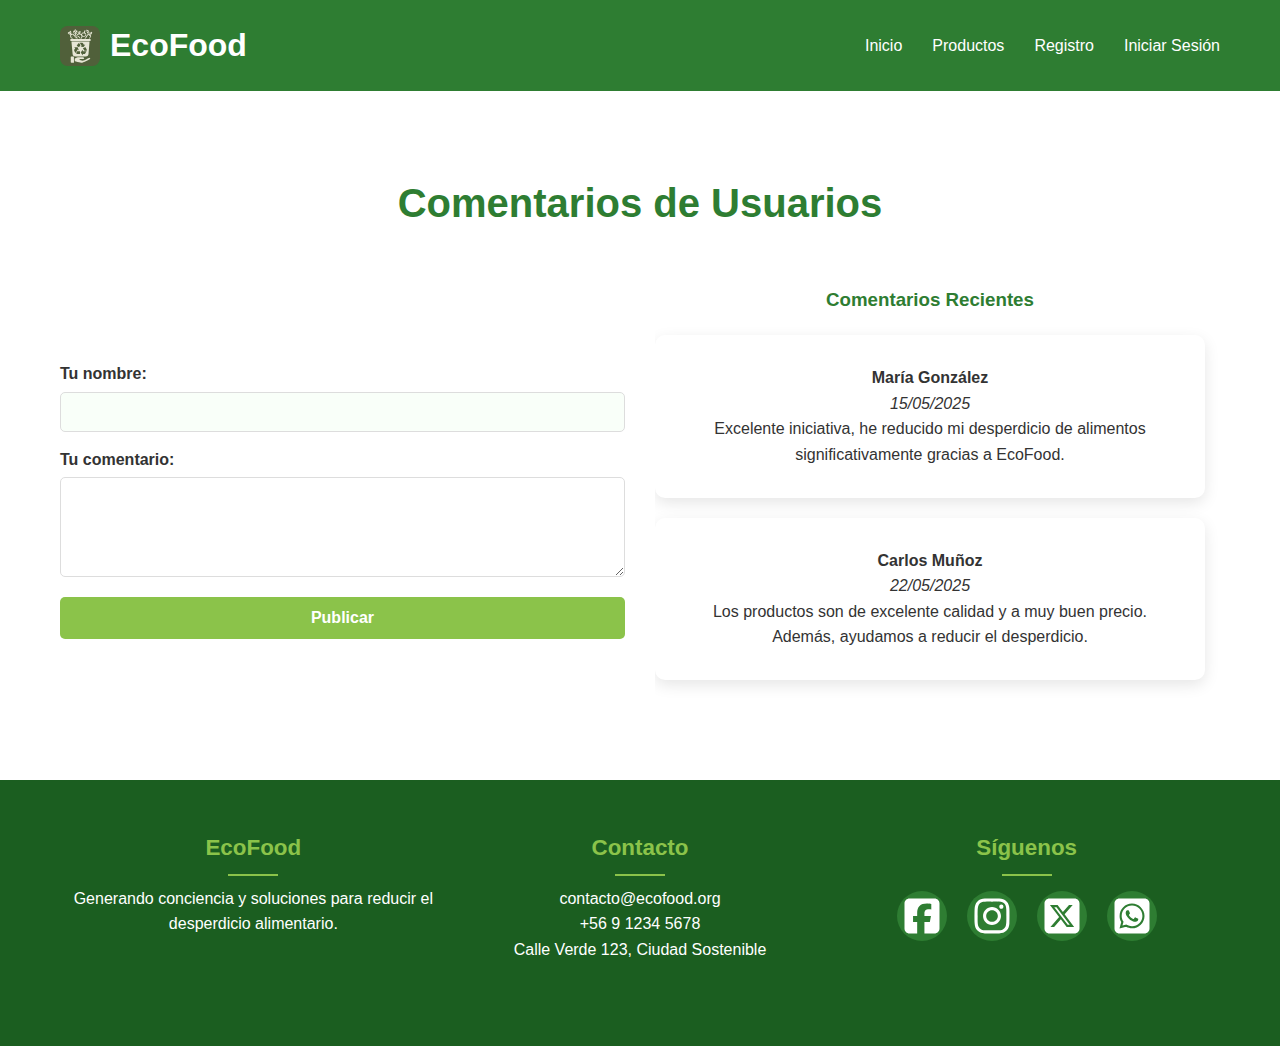
<file: comentarios.html>
<!DOCTYPE html>
<html lang="es">
<head>
    <meta charset="UTF-8">
    <meta name="viewport" content="width=device-width, initial-scale=1.0">
    <title>Comentarios - EcoFood</title>
    <link rel="stylesheet" href="css/styles.css">
    <link rel="icon" type="image/svg+xml" href="img/Recurso 11.svg">
</head>
<body>
    <header>
        <div class="container">
            <nav>
                <div class="logo">
                    <img src="img/Recurso 5.svg" alt="Logo EcoFood" class="logo-img">
                    EcoFood
                </div>
                <ul>
                    <li><a href="index.html">Inicio</a></li>
                    <li><a href="home.html">Productos</a></li>
                    <li><a href="registro.html">Registro</a></li>
                    <li><a href="login.html">Iniciar Sesión</a></li>
                </ul>
            </nav>
        </div>
    </header>

    <section class="about">
        <div class="container">
            <h2>Comentarios de Usuarios</h2>
            <div class="about-content">
                <div class="about-text">
                    <form id="formComentario">
                        <label for="nombreUsuario">Tu nombre:</label>
                        <input type="text" id="nombreUsuario" required>
                        <label for="comentarioTexto">Tu comentario:</label>
                        <textarea id="comentarioTexto" required></textarea>
                        <button type="submit" class="btn">Publicar</button>
                    </form>
                </div>
                <div class="about-image">
                    <div id="listaComentarios">
                        <!-- Comentarios se cargarán dinámicamente con JavaScript -->
                    </div>
                </div>
            </div>
        </div>
    </section>

    <footer>
        <div class="container">
            <div class="footer-content">
                <div class="footer-section">
                    <h3>EcoFood</h3>
                    <p>Generando conciencia y soluciones para reducir el desperdicio alimentario.</p>
                </div>
                <div class="footer-section">
                    <h3>Contacto</h3>
                    <p>contacto@ecofood.org</p>
                    <p>+56 9 1234 5678</p>
                    <p>Calle Verde 123, Ciudad Sostenible</p>
                </div>
                <div class="footer-section">
                    <h3>Síguenos</h3>
                    <div class="social-icons-container">
                        <div class="social-icons">
                            <a href="https://www.facebook.com" target="_blank" aria-label="Facebook">
                                <img src="img/square-facebook-brands-solid.svg" alt="Facebook" class="social-icon">
                            </a>
                            <a href="https://www.instagram.com" target="_blank" aria-label="Instagram">
                                <img src="img/instagram-brands-solid.svg" alt="Instagram" class="social-icon">
                            </a>
                            <a href="https://twitter.com" target="_blank" aria-label="Twitter">
                                <img src="img/square-x-twitter-brands.svg" alt="Twitter" class="social-icon">
                            </a>
                            <a href="https://wa.me/56912345678" target="_blank" aria-label="WhatsApp">
                                <img src="img/square-whatsapp-brands.svg" alt="WhatsApp" class="social-icon">
                            </a>
                        </div>
                    </div>
                </div>
            </div>
        </div>
    </footer>

    <script src="js/funciones.js"></script>
</body>
</html>
</file>
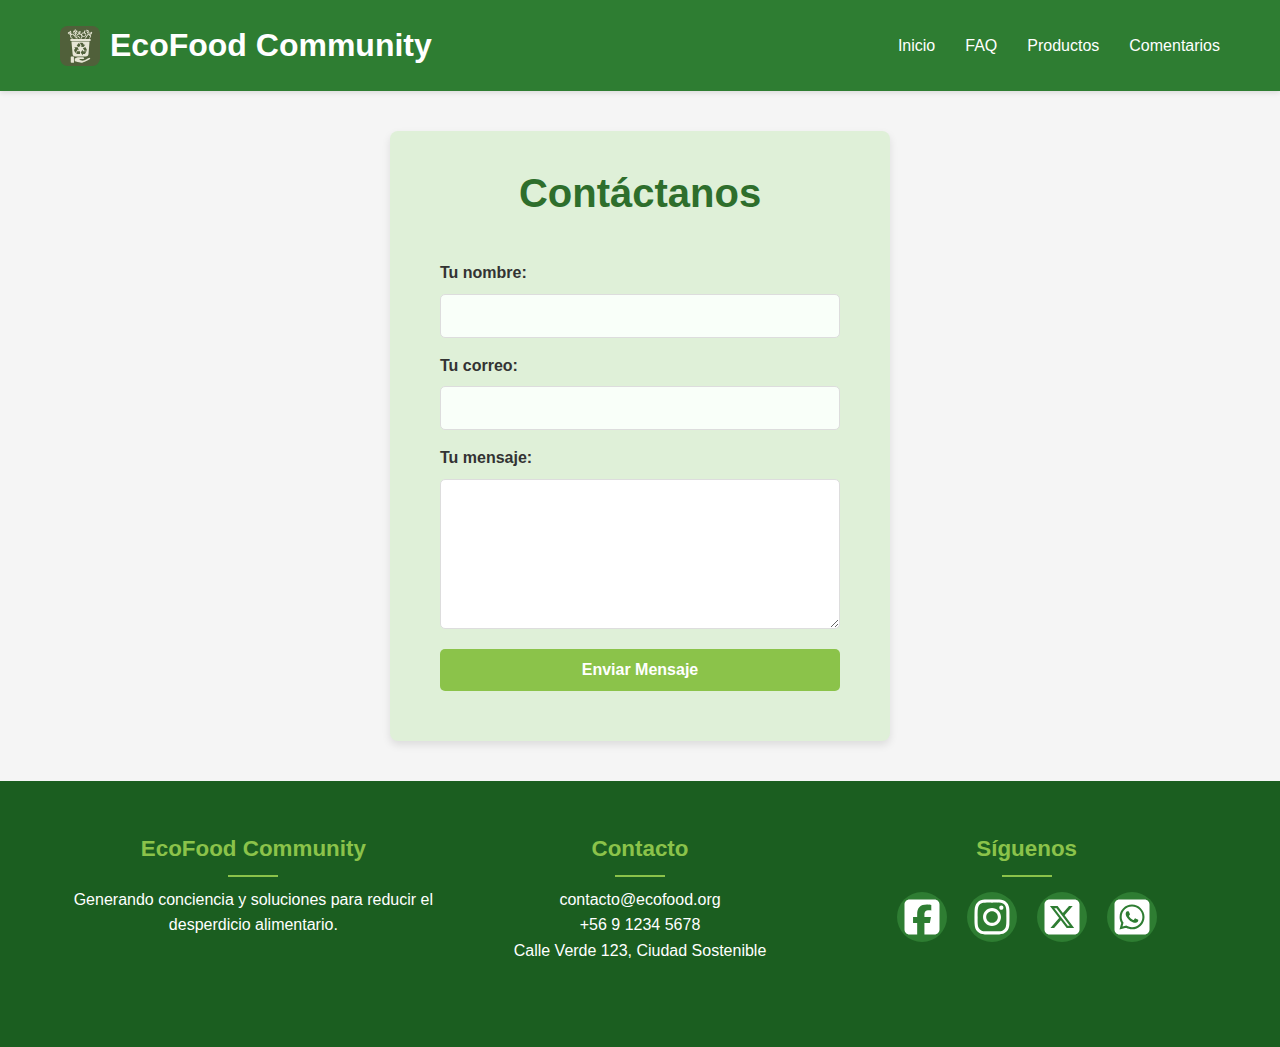
<file: contacto.html>
<!DOCTYPE html>
<html lang="es">
<head>
    <meta charset="UTF-8">
    <meta name="viewport" content="width=device-width, initial-scale=1.0">
    <title>Contacto - EcoFood Community</title>
    <link rel="stylesheet" href="css/styles.css">
    <link rel="icon" type="image/svg+xml" href="img/Recurso 11.svg">
</head>
<body>
    <header>
        <div class="container">
            <nav>
                <div class="logo">
                    <img src="img/Recurso 5.svg" alt="Logo EcoFood" class="logo-img">
                    EcoFood Community
                </div>
                <ul>
                    <li><a href="index.html">Inicio</a></li>
                    <li><a href="faq.html">FAQ</a></li>
                    <li><a href="home.html">Productos</a></li>
                    <li><a href="comentarios.html">Comentarios</a></li>
                </ul>
            </nav>
        </div>
    </header>

    <section class="form-section">
        <div class="container">
            <h2>Contáctanos</h2>
            <form id="formContacto">
                <label for="nombreContacto">Tu nombre:</label>
                <input type="text" id="nombreContacto" required>
                
                <label for="emailContacto">Tu correo:</label>
                <input type="email" id="emailContacto" required>
                
                <label for="mensajeContacto">Tu mensaje:</label>
                <textarea id="mensajeContacto" required></textarea>
                
                <button type="submit" class="btn">Enviar Mensaje</button>
            </form>
            <div id="mensajeConfirmacion"></div>
        </div>
    </section>

    <footer>
        <div class="container">
            <div class="footer-content">
                <div class="footer-section">
                    <h3>EcoFood Community</h3>
                    <p>Generando conciencia y soluciones para reducir el desperdicio alimentario.</p>
                </div>
                <div class="footer-section">
                    <h3>Contacto</h3>
                    <p>contacto@ecofood.org</p>
                    <p>+56 9 1234 5678</p>
                    <p>Calle Verde 123, Ciudad Sostenible</p>
                </div>
                <div class="footer-section">
                    <h3>Síguenos</h3>
                    <div class="social-icons-container">
                        <div class="social-icons">
                            <a href="https://www.facebook.com" target="_blank" aria-label="Facebook">
                                <img src="img/square-facebook-brands-solid.svg" alt="Facebook" class="social-icon">
                            </a>
                            <a href="https://www.instagram.com" target="_blank" aria-label="Instagram">
                                <img src="img/instagram-brands-solid.svg" alt="Instagram" class="social-icon">
                            </a>
                            <a href="https://twitter.com" target="_blank" aria-label="Twitter">
                                <img src="img/square-x-twitter-brands.svg" alt="Twitter" class="social-icon">
                            </a>
                            <a href="https://wa.me/56912345678" target="_blank" aria-label="WhatsApp">
                                <img src="img/square-whatsapp-brands.svg" alt="WhatsApp" class="social-icon">
                            </a>
                        </div>
                    </div>
                </div>
            </div>
        </div>
    </footer>

    <script src="js/funciones.js"></script>
</body>
</html>
</file>
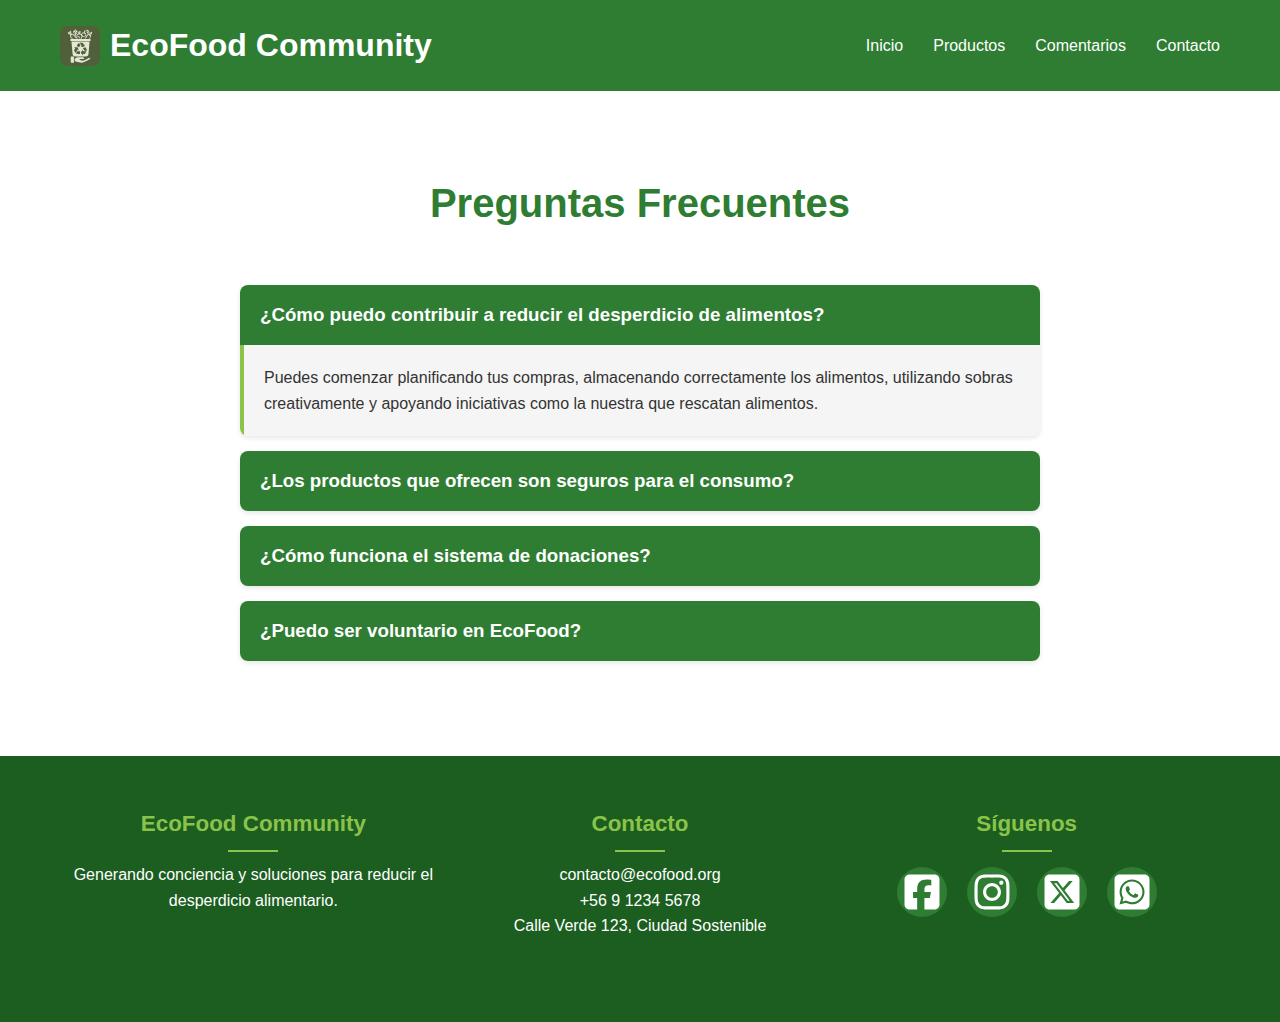
<file: faq.html>
<!DOCTYPE html>
<html lang="es">
<head>
    <meta charset="UTF-8">
    <meta name="viewport" content="width=device-width, initial-scale=1.0">
    <title>Preguntas Frecuentes - EcoFood Community</title>
    <link rel="stylesheet" href="css/styles.css">
    <link rel="icon" type="image/svg+xml" href="img/Recurso 11.svg">
</head>
<body>
    <header>
        <div class="container">
            <nav>
                <div class="logo">
                    <img src="img/Recurso 5.svg" alt="Logo EcoFood" class="logo-img">
                    EcoFood Community
                </div>
                <ul>
                    <li><a href="index.html">Inicio</a></li>
                    <li><a href="home.html">Productos</a></li>
                    <li><a href="comentarios.html">Comentarios</a></li>
                    <li><a href="contacto.html">Contacto</a></li>
                </ul>
            </nav>
        </div>
    </header>

    <section class="about">
        <div class="container">
            <h2>Preguntas Frecuentes</h2>
            <div id="listaFaqs" class="faq-container">
                <!-- Las FAQs se cargarán dinámicamente con JavaScript -->
            </div>
        </div>
    </section>

    <footer>
        <div class="container">
            <div class="footer-content">
                <div class="footer-section">
                    <h3>EcoFood Community</h3>
                    <p>Generando conciencia y soluciones para reducir el desperdicio alimentario.</p>
                </div>
                <div class="footer-section">
                    <h3>Contacto</h3>
                    <p>contacto@ecofood.org</p>
                    <p>+56 9 1234 5678</p>
                    <p>Calle Verde 123, Ciudad Sostenible</p>
                </div>
                <div class="footer-section">
                    <h3>Síguenos</h3>
                    <div class="social-icons-container">
                        <div class="social-icons">
                            <a href="https://www.facebook.com" target="_blank" aria-label="Facebook">
                                <img src="img/square-facebook-brands-solid.svg" alt="Facebook" class="social-icon">
                            </a>
                            <a href="https://www.instagram.com" target="_blank" aria-label="Instagram">
                                <img src="img/instagram-brands-solid.svg" alt="Instagram" class="social-icon">
                            </a>
                            <a href="https://twitter.com" target="_blank" aria-label="Twitter">
                                <img src="img/square-x-twitter-brands.svg" alt="Twitter" class="social-icon">
                            </a>
                            <a href="https://wa.me/56912345678" target="_blank" aria-label="WhatsApp">
                                <img src="img/square-whatsapp-brands.svg" alt="WhatsApp" class="social-icon">
                            </a>
                        </div>
                    </div>
                </div>
            </div>
        </div>
    </footer>

    <script src="js/funciones.js"></script>
</body>
</html>
</file>
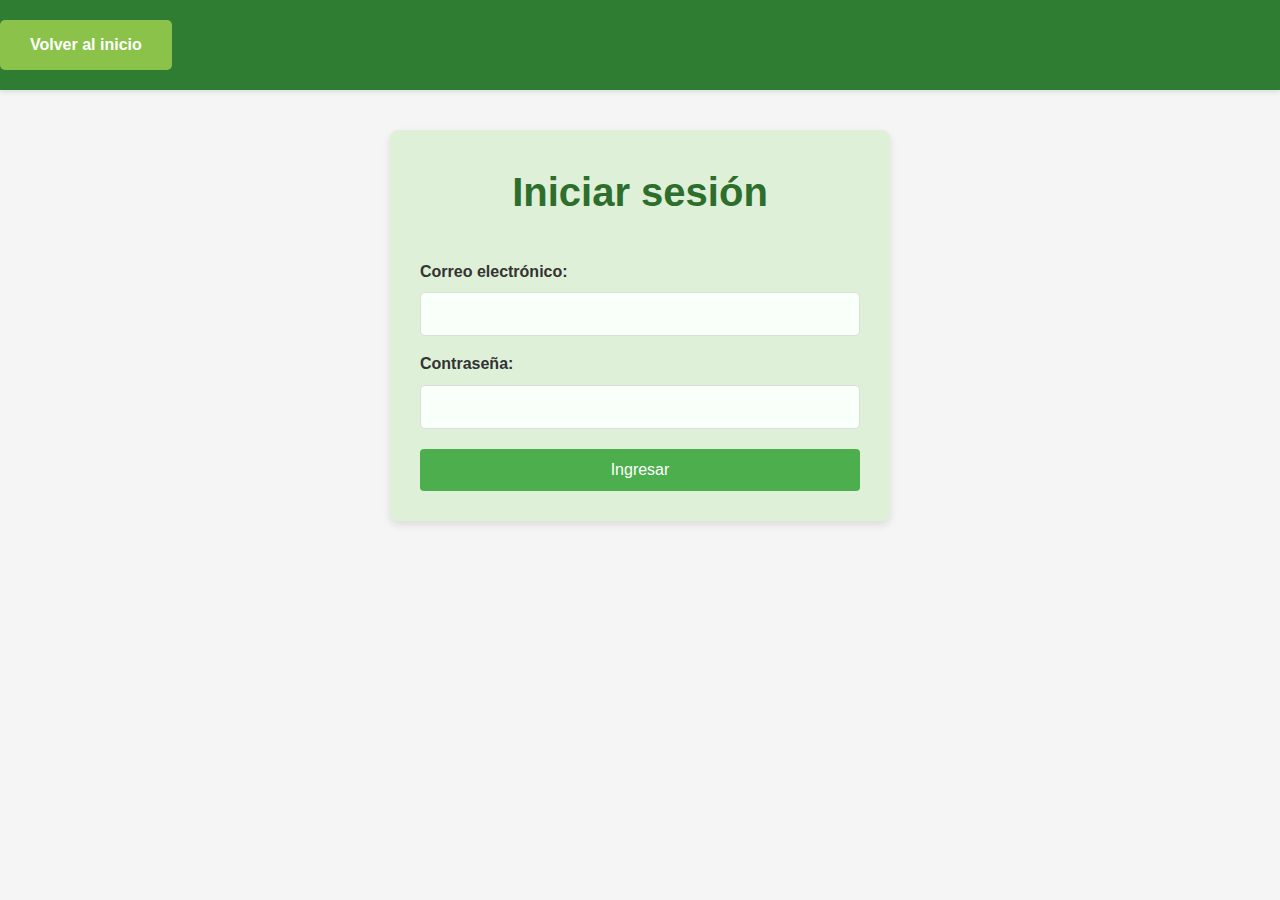
<file: login.html>
<!DOCTYPE html>
<html lang="es">
<head>
    <meta charset="UTF-8">
    <meta name="viewport" content="width=device-width, initial-scale=1.0">
    <title>Iniciar Sesión - EcoFood</title>
    <link rel="stylesheet" href="css/styles.css">
    <script>
        function login(event) {
            event.preventDefault();

            const email = document.getElementById('login-email').value;
            const password = document.getElementById('login-password').value;
            const accounts = JSON.parse(localStorage.getItem('accounts')) || [];
            const account = accounts.find(account => account.email === email && account.password === password);

            if (account) {
                alert(`Bienvenido, ${account.name}`);
                window.location.href = 'index.html'; 
            } else {
                alert('Correo o contraseña incorrectos.');
            }
        }
        function preloadAccounts() {
            const predefinedAccounts = [
                { name: 'Nicolás Eliezer', email: 'nicolaseliezer@gmail.com', password: 'Nicolas1234$' },
                { name: 'Esteban Ardiles', email: 'estebanardiles@gmail.com', password: 'Esteban1234$' }
            ];

            const accounts = JSON.parse(localStorage.getItem('accounts')) || [];
            predefinedAccounts.forEach(predefined => {
                if (!accounts.some(account => account.email === predefined.email)) {
                    accounts.push(predefined);
                }
            });

            localStorage.setItem('accounts', JSON.stringify(accounts));
        }
        window.onload = preloadAccounts;
    </script>
</head>
<body>
    <header>
        <a href="index.html" class="btn">Volver al inicio</a>
    </header>
    <section id="login" class="form-section">
        <h2>Iniciar sesión</h2>
        <form onsubmit="login(event)">
            <label for="login-email">Correo electrónico:</label>
            <input type="email" id="login-email" name="login-email" required>
            <label for="login-password">Contraseña:</label>
            <input type="password" id="login-password" name="login-password" required>
            <button type="submit">Ingresar</button>
        </form>
    </section>
</body>
</html>
</file>
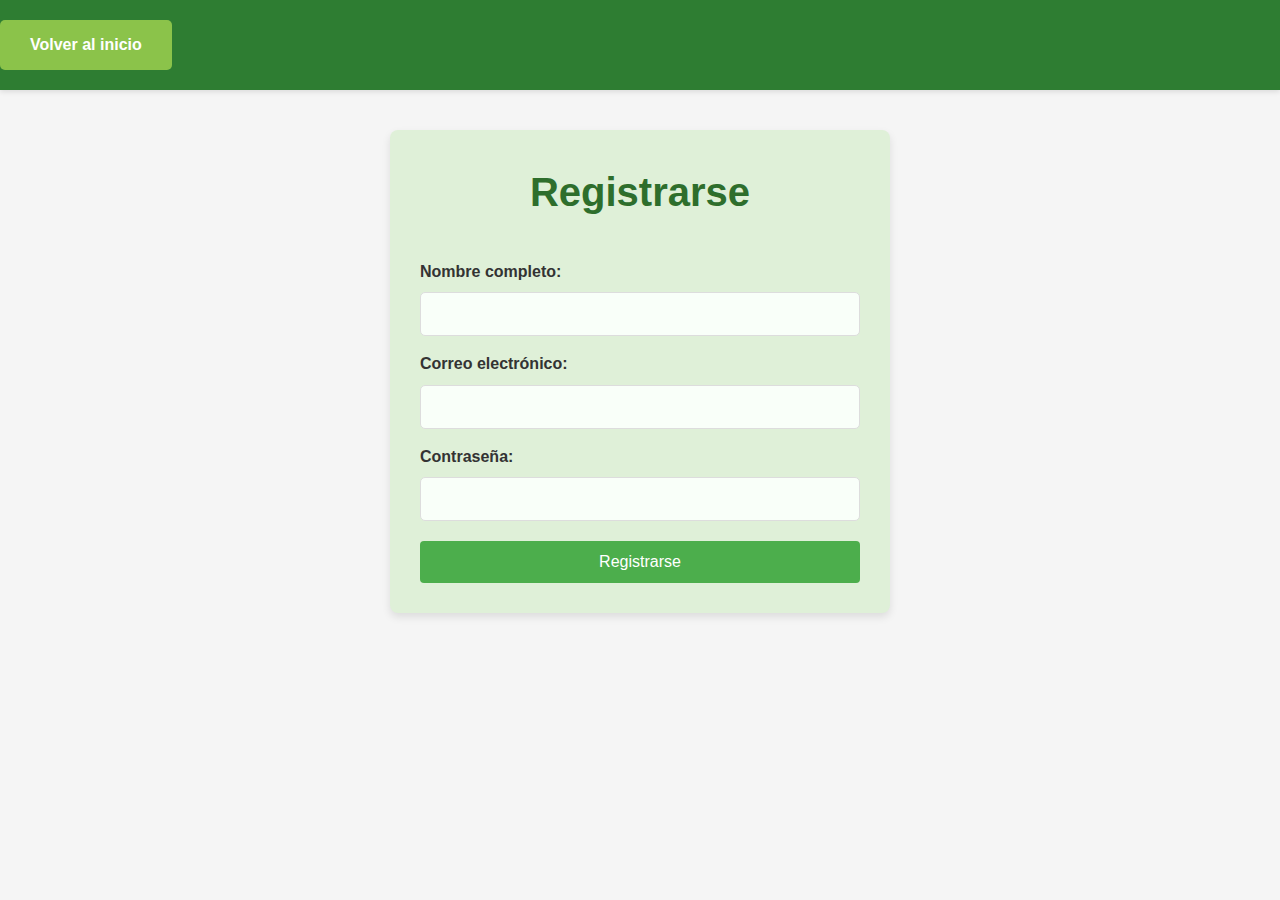
<file: register.html>
<!DOCTYPE html>
<html lang="es">
<head>
    <meta charset="UTF-8">
    <meta name="viewport" content="width=device-width, initial-scale=1.0">
    <title>Registrarse - EcoFood</title>
    <link rel="stylesheet" href="css/styles.css">
    <script>
        function registerAccount(event) {
            event.preventDefault();

            const name = document.getElementById('register-name').value;
            const email = document.getElementById('register-email').value;
            const password = document.getElementById('register-password').value;

            const accounts = JSON.parse(localStorage.getItem('accounts')) || [];
            if (accounts.some(account => account.email === email)) {
                alert('Este correo ya está registrado.');
                return;
            }
            accounts.push({ name, email, password });
            localStorage.setItem('accounts', JSON.stringify(accounts));
            alert('Cuenta registrada exitosamente.');
            window.location.href = 'login.html'; 
        }
    </script>
</head>
<body>
    <header>
        <a href="index.html" class="btn">Volver al inicio</a>
    </header>
    <section id="register" class="form-section">
        <h2>Registrarse</h2>
        <form onsubmit="registerAccount(event)">
            <label for="register-name">Nombre completo:</label>
            <input type="text" id="register-name" name="register-name" required>
            <label for="register-email">Correo electrónico:</label>
            <input type="email" id="register-email" name="register-email" required>
            <label for="register-password">Contraseña:</label>
            <input type="password" id="register-password" name="register-password" required>
            <button type="submit">Registrarse</button>
        </form>
    </section>
</body>
</html>
</file>
<file: css/styles.css>
:root {
            --primary-color: #2e7d32;
            --secondary-color: #4caf50;
            --accent-color: #8bc34a;
            --text-color: #333;
            --light-color: #f5f5f5;
            --dark-color: #1b5e20;
        }
        
        * {
            margin: 0;
            padding: 0;
            box-sizing: border-box;
            font-family: 'Segoe UI', Tahoma, Geneva, Verdana, sans-serif;
        }
        
        body {
            color: var(--text-color);
            line-height: 1.6;
            background-color: var(--light-color);
        }
        
        .container {
            max-width: 1200px;
            margin: 0 auto;
            padding: 0 20px;
        }
        

        header {
            background-color: var(--primary-color);
            color: white;
            padding: 20px 0;
            box-shadow: 0 2px 5px rgba(0,0,0,0.1);
        }
        
        .logofoto{
            height: 50px;
            width: 50px;
            align-self: start;
            align-items: center;
        }

        .logo {
            display: flex;
            align-items: center;
            gap: 10px;
        }
        
        .logo-img {
            width: 40px;
            height: auto;
        }

        .logo {
            font-size: 2rem;
            font-weight: bold;
        }
        
        nav {
            display: flex;
            justify-content: space-between;
            align-items: center;
        }
        
        nav ul {
            display: flex;
            list-style: none;
        }
        
        nav ul li {
            margin-left: 30px;
        }
        
        nav ul li a {
            color: white;
            text-decoration: none;
            font-weight: 500;
            transition: color 0.3s;
        }
        
        nav ul li a:hover {
            color: var(--accent-color);
        }
        

        .hero {
            background: linear-gradient(rgba(0,0,0,0.5), rgba(0,0,0,0.5)), url('https://images.unsplash.com/photo-1542838132-92c53300491e?ixlib=rb-1.2.1&auto=format&fit=crop&w=1350&q=80');
            background-size: cover;
            background-position: center;
            height: 500px;
            display: flex;
            align-items: center;
            text-align: center;
            color: white;
        }
        
        .hero-content {
            max-width: 800px;
            margin: 0 auto;
        }
        
        .hero h1 {
            font-size: 3rem;
            margin-bottom: 20px;
        }
        
        .hero p {
            font-size: 1.2rem;
            margin-bottom: 30px;
        }
        
        .btn {
            display: inline-block;
            background-color: var(--accent-color);
            color: white;
            padding: 12px 30px;
            border-radius: 5px;
            text-decoration: none;
            font-weight: bold;
            transition: background-color 0.3s;
        }
        
        .btn:hover {
            background-color: var(--dark-color);
        }
        

        section {
            padding: 80px 0;
        }
        
        section h2 {
            text-align: center;
            margin-bottom: 50px;
            font-size: 2.5rem;
            color: var(--primary-color);
        }
        

        .about {
            background-color: white;
        }
        
        .about-content {
            display: flex;
            flex-wrap: wrap;
            justify-content: space-between;
            align-items: center;
        }
        
        .about-text {
            flex: 1;
            min-width: 300px;
            padding-right: 30px;
        }
        
        .about-image {
            flex: 1;
            min-width: 300px;
        }
        
        .about-image img {
            width: 100%;
            border-radius: 10px;
            box-shadow: 0 5px 15px rgba(0,0,0,0.1);
        }
        

        .mission-vision {
            background-color: var(--light-color);
        }
        
        .cards {
            display: flex;
            flex-wrap: wrap;
            justify-content: space-between;
            gap: 30px;
        }
        
        .card {
            flex: 1;
            min-width: 300px;
            background-color: white;
            padding: 30px;
            border-radius: 10px;
            box-shadow: 0 5px 15px rgba(0,0,0,0.1);
            text-align: center;
        }
        
        .card h3 {
            color: var(--primary-color);
            margin-bottom: 20px;
            font-size: 1.8rem;
        }
        
        .card-icon {
            font-size: 3rem;
            color: var(--accent-color);
            margin-bottom: 20px;
        }
        

        .what-we-do {
            background-color: white;
        }
        
        .services {
            display: flex;
            flex-wrap: wrap;
            justify-content: space-between;
            gap: 30px;
        }
        
        .service {
            flex: 1;
            min-width: 300px;
            text-align: center;
            padding: 30px;
            border-radius: 10px;
            background-color: var(--light-color);
        }
        
        .service h3 {
            color: var(--primary-color);
            margin-bottom: 20px;
        }
        

        .problem {
            background-color: var(--dark-color);
            color: white;
        }
        
        .problem h2 {
            color: white;
        }
        
        .problem-stats {
            display: flex;
            flex-wrap: wrap;
            justify-content: space-between;
            gap: 30px;
        }
        
        .stat {
            flex: 1;
            min-width: 300px;
            text-align: center;
            padding: 30px;
            background-color: rgba(255,255,255,0.1);
            border-radius: 10px;
        }
        
        .stat h3 {
            font-size: 3rem;
            margin-bottom: 10px;
        }
        

        .solution {
            background-color: white;
        }
        
        .solutions {
            display: flex;
            flex-wrap: wrap;
            justify-content: space-between;
            gap: 30px;
        }
        
        .solution-card {
            flex: 1;
            min-width: 300px;
            padding: 30px;
            border-radius: 10px;
            background-color: var(--light-color);
            text-align: center;
        }
        
        .solution-card h3 {
            color: var(--primary-color);
            margin-bottom: 20px;
        }

                .Register {
            background-color: white;
        }
        
        .Register {
            display: flex;
            flex-wrap: wrap;
            justify-content: space-between;
            gap: 30px;
        }
        
        .Register-card {
            flex: 1;
            min-width: 300px;
            padding: 30px;
            border-radius: 10px;
            background-color: var(--light-color);
            text-align: center;
        }
        
        .Register-card h3 {
            color: var(--primary-color);
            margin-bottom: 20px;
        }
        
        .inicioSesion {
            background-color: white;
        }
        
        .inicioSesion {
            display: flex;
            flex-wrap: wrap;
            justify-content: space-between;
            gap: 30px;
        }
        
        .inicioSesion-card {
            flex: 1;
            min-width: 300px;
            padding: 30px;
            border-radius: 10px;
            background-color: var(--light-color);
            text-align: center;
        }
        
        .inicioSesion-card h3 {
            color: var(--primary-color);
            margin-bottom: 20px;
        }
        

        footer {
            background-color: var(--dark-color);
            color: white;
            padding: 50px 0 20px;
            text-align: center;
        }
        
        .footer-content {
            display: flex;
            flex-wrap: wrap;
            justify-content: space-between;
            margin-bottom: 30px;
        }
        
        .footer-section {
            flex: 1;
            min-width: 300px;
            margin-bottom: 30px;
        }
        
        .footer-section h3 {
            margin-bottom: 20px;
            font-size: 1.5rem;
        }
        

.social-icons-container {
    display: flex;
    justify-content: center;
    width: 100%;
    margin: 15px 0 25px 0;
}


.social-icons {
    display: flex;
    gap: 20px;
}

.social-icon {
    width: 40px;
    height: 40px;
    transition: all 0.3s ease;
    filter: brightness(0) invert(1); 
}

.social-icons a {
    display: flex;
    align-items: center;
    justify-content: center;
    width: 50px;
    height: 50px;
    border-radius: 50%;
    background-color: var(--primary-color);
    transition: all 0.3s ease;
}

.social-icons a:hover {
    background-color: var(--accent-color);
    transform: translateY(-3px);
}

.social-icons a:hover .social-icon {
    filter: none; 
}


.footer-section h3 {
    text-align: center;
    font-size: 1.4rem;
    margin-bottom: 10px;
    color: var(--accent-color);
    position: relative;
    padding-bottom: 10px;
}

.footer-section h3::after {
    content: '';
    position: absolute;
    left: 50%;
    bottom: 0;
    width: 50px;
    height: 2px;
    background-color: var(--accent-color);
    transform: translateX(-50%);
}

        @media (max-width: 768px) {
            nav {
                flex-direction: column;
                text-align: center;
            }
            
            nav ul {
                margin-top: 20px;
            }
            
            nav ul li {
                margin: 0 10px;
            }
            
            .hero h1 {
                font-size: 2.5rem;
            }
            
            section {
                padding: 60px 0;
            }
        }
        .form-section {
            background-color: #dff0d8;
            border-radius: 8px;
            padding: 30px;
            margin: 40px auto;
            max-width: 500px;
            box-shadow: 0 4px 8px rgba(0, 0, 0, 0.1);
        }
        
        .form-section h2 {
            text-align: center;
            color: #2e6e2c;
            margin-bottom: 20px;
        }
        
        form {
            display: flex;
            flex-direction: column;
        }
        
        form label {
            margin-top: 10px;
            font-weight: bold;
            color: #3c763d;
        }
        
        form input {
            padding: 10px;
            margin-top: 5px;
            border: 1px solid #a3d7a5;
            border-radius: 4px;
            font-size: 1rem;
            background-color: #f9fff9;
        }
        
        form input:focus {
            outline: none;
            border-color: #5cb85c;
            box-shadow: 0 0 4px #5cb85c77;
        }
        
        form button {
            margin-top: 20px;
            background-color: #4cae4c;
            color: white;
            padding: 12px;
            font-size: 1rem;
            border: none;
            border-radius: 4px;
            cursor: pointer;
            transition: background-color 0.3s ease;
        }
        
        form button:hover {
            background-color: #449d44;
        }

.service img {
    border-radius: 10px;
    margin-bottom: 15px;
    box-shadow: 0 3px 10px rgba(0,0,0,0.1);
}

#listaComentarios {
    max-height: 500px;
    overflow-y: auto;
    padding-right: 15px;
}

#listaComentarios h3 {
    color: var(--primary-color);
    margin-bottom: 20px;
    text-align: center;
}

#formComentario label {
    display: block;
    margin-top: 15px;
    color: var(--text-color);
    font-weight: bold;
}

#formComentario input,
#formComentario textarea {
    width: 100%;
    padding: 10px;
    margin-top: 5px;
    border: 1px solid #ddd;
    border-radius: 5px;
    font-size: 1rem;
}

#formComentario textarea {
    height: 100px;
    resize: vertical;
}

.comentario-card {
    background-color: white;
    padding: 20px;
    border-radius: 10px;
    margin-bottom: 20px;
    box-shadow: 0 3px 10px rgba(0,0,0,0.1);
}

.comentario-card h4 {
    color: var(--primary-color);
    margin-bottom: 5px;
}

.comentario-card em {
    color: #666;
    font-size: 0.9rem;
}

.comentario-card p {
    margin-top: 10px;
}

.alert {
    padding: 15px;
    border-radius: 5px;
    margin: 15px 0;
    text-align: center;
}

.alert-success {
    background-color: #dff0d8;
    color: #3c763d;
    border: 1px solid #d6e9c6;
}
/* Estilos para las FAQs */
.faq-container {
    max-width: 800px;
    margin: 0 auto;
}

.faq-item {
    background-color: white;
    border-radius: 8px;
    margin-bottom: 15px;
    box-shadow: 0 2px 5px rgba(0,0,0,0.1);
    overflow: hidden;
}

.faq-pregunta {
    background-color: var(--primary-color);
    color: white;
    padding: 15px 20px;
    margin: 0;
    cursor: pointer;
    transition: background-color 0.3s;
}

.faq-pregunta:hover {
    background-color: var(--dark-color);
}

.faq-respuesta {
    padding: 20px;
    display: none;
    background-color: var(--light-color);
    border-left: 4px solid var(--accent-color);
}

/* Estilos adicionales para el formulario de contacto */
.form-section .container {
    max-width: 600px;
}

.form-section label {
    display: block;
    margin-top: 15px;
    color: var(--text-color);
    font-weight: bold;
}

.form-section input,
.form-section textarea {
    width: 100%;
    padding: 12px;
    margin-top: 8px;
    border: 1px solid #ddd;
    border-radius: 5px;
    font-size: 1rem;
    transition: border-color 0.3s;
}

.form-section input:focus,
.form-section textarea:focus {
    border-color: var(--accent-color);
    outline: none;
}

.form-section textarea {
    height: 150px;
    resize: vertical;
}

#mensajeConfirmacion {
    margin-top: 20px;
}

.contactos-container {
    display: grid;
    gap: 20px;
    margin-top: 30px;
}

.contacto-card {
    background-color: white;
    padding: 20px;
    border-radius: 8px;
    box-shadow: 0 2px 5px rgba(0,0,0,0.1);
}

.contacto-card h4 {
    color: var(--primary-color);
    margin-bottom: 5px;
}

.contacto-card small {
    color: #666;
    font-size: 0.9em;
}

.contacto-card em {
    color: #888;
    font-size: 0.8em;
}
@media (max-width: 768px) {
    nav {
        flex-direction: column;
        text-align: center;
    }
    
    nav ul {
        margin-top: 20px;
    }
    
    nav ul li {
        margin: 0 10px;
    }
    
    .hero h1 {
        font-size: 2.5rem;
    }
    
    section {
        padding: 60px 0;
    }
}
.form-section {
    background-color: #dff0d8;
    border-radius: 8px;
    padding: 30px;
    margin: 40px auto;
    max-width: 500px;
    box-shadow: 0 4px 8px rgba(0, 0, 0, 0.1);
}

.form-section h2 {
    text-align: center;
    color: #2e6e2c;
    margin-bottom: 20px;
}

form {
    display: flex;
    flex-direction: column;
}

form label {
    margin-top: 10px;
    font-weight: bold;
    color: #3c763d;
}

form input {
    padding: 10px;
    margin-top: 5px;
    border: 1px solid #a3d7a5;
    border-radius: 4px;
    font-size: 1rem;
    background-color: #f9fff9;
}

form input:focus {
    outline: none;
    border-color: #5cb85c;
    box-shadow: 0 0 4px #5cb85c77;
}

form button {
    margin-top: 20px;
    background-color: #4cae4c;
    color: white;
    padding: 12px;
    font-size: 1rem;
    border: none;
    border-radius: 4px;
    cursor: pointer;
    transition: background-color 0.3s ease;
}

form button:hover {
    background-color: #449d44;
}

.alert {
padding: 15px;
margin-bottom: 20px;
border: 1px solid transparent;
border-radius: 4px;
font-size: 1.1rem;
font-style: italic;
}

.alert-success {
color: #3c763d;
background-color: #dff0d8;
border-color: #d6e9c6;
}

.btn-success {
background-color: var(--primary-color);
color: white;
padding: 12px 30px;
border-radius: 5px;
text-decoration: none;
font-weight: bold;
transition: background-color 0.3s;
border: none;
cursor: pointer;
}

.btn-primary {
background-color: var(--secondary-color);
color: white;
padding: 12px 30px;
border-radius: 5px;
text-decoration: none;
font-weight: bold;
transition: background-color 0.3s;
border: none;
cursor: pointer;
}

.btn-success:hover {
background-color: var(--dark-color);
}

.btn-primary:hover {
background-color: var(--primary-color);
}

.d-flex {
display: flex;
}

.justify-content-center {
justify-content: center;
}

.gap-3 {
gap: 1rem;
}

.mt-4 {
margin-top: 1.5rem;
}

.mt-5 {
margin-top: 3rem;
}

.text-center {
text-align: center;
}
</file>
